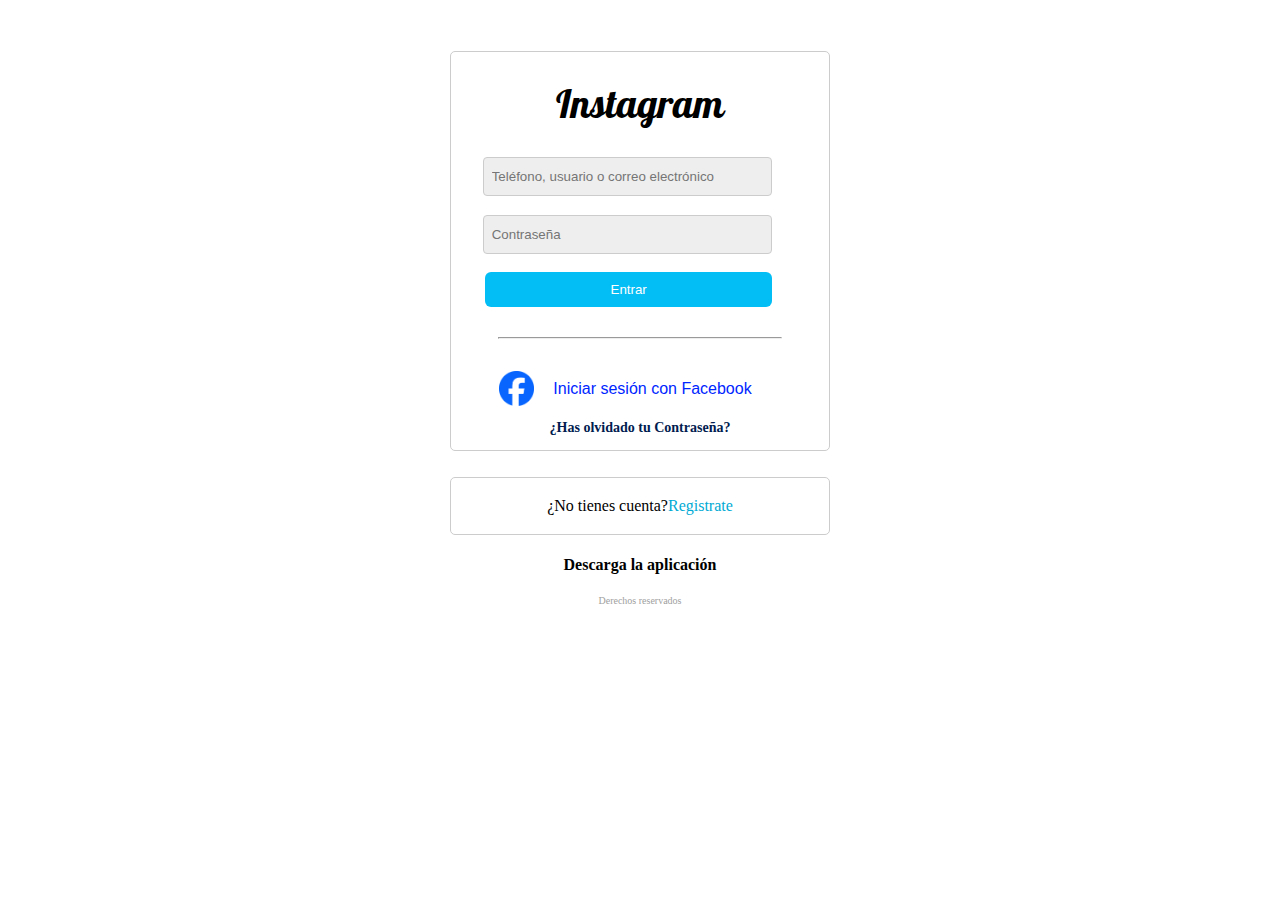
<file: index.html>
<!DOCTYPE html>
<html lang="en">

<head>
    <meta charset="UTF-8">
    <meta name="viewport" content="width=device-width, initial-scale=1.0">
    <link rel="Stylesheet" href="styles.css">
    <link rel="preconnect" href="https://fonts.googleapis.com">
    <link rel="preconnect" href="https://fonts.gstatic.com" crossorigin>
    <link href="https://fonts.googleapis.com/css2?family=Pattaya&display=swap" rel="stylesheet">
    <title>Document</title>
</head>

<body>
    <div>
        <form class="formu">
            <h1>Instagram</h1>
            <input type="text" placeholder="Teléfono, usuario o correo electrónico"><br>
            <input type="password" placeholder="Contraseña"><br>
            <div id="divbotentrar">
                <input type="submit" value="Entrar" id="bot_entrar">
            </div>
            <div>
                <hr>
            </div>
            <input type="submit" value="Iniciar sesión con Facebook" id="bot_inface"><br>
            <a href="https://yannklever.github.io\instagram_inicio\recuperacion">
                <h3>¿Has olvidado tu Contraseña?</h3>
            </a>
        </form>
        <form class="formufin">
            <label>¿No tienes cuenta?</label><a href="https://yannklever.github.io\instagram_inicio\registro">Registrate
            </a>
        </form>
        <div>
            <h4>Descarga la aplicación</h4>
        </div>
    </div>
</body>
<footer>
    Derechos reservados
</footer>
</html>
</file>
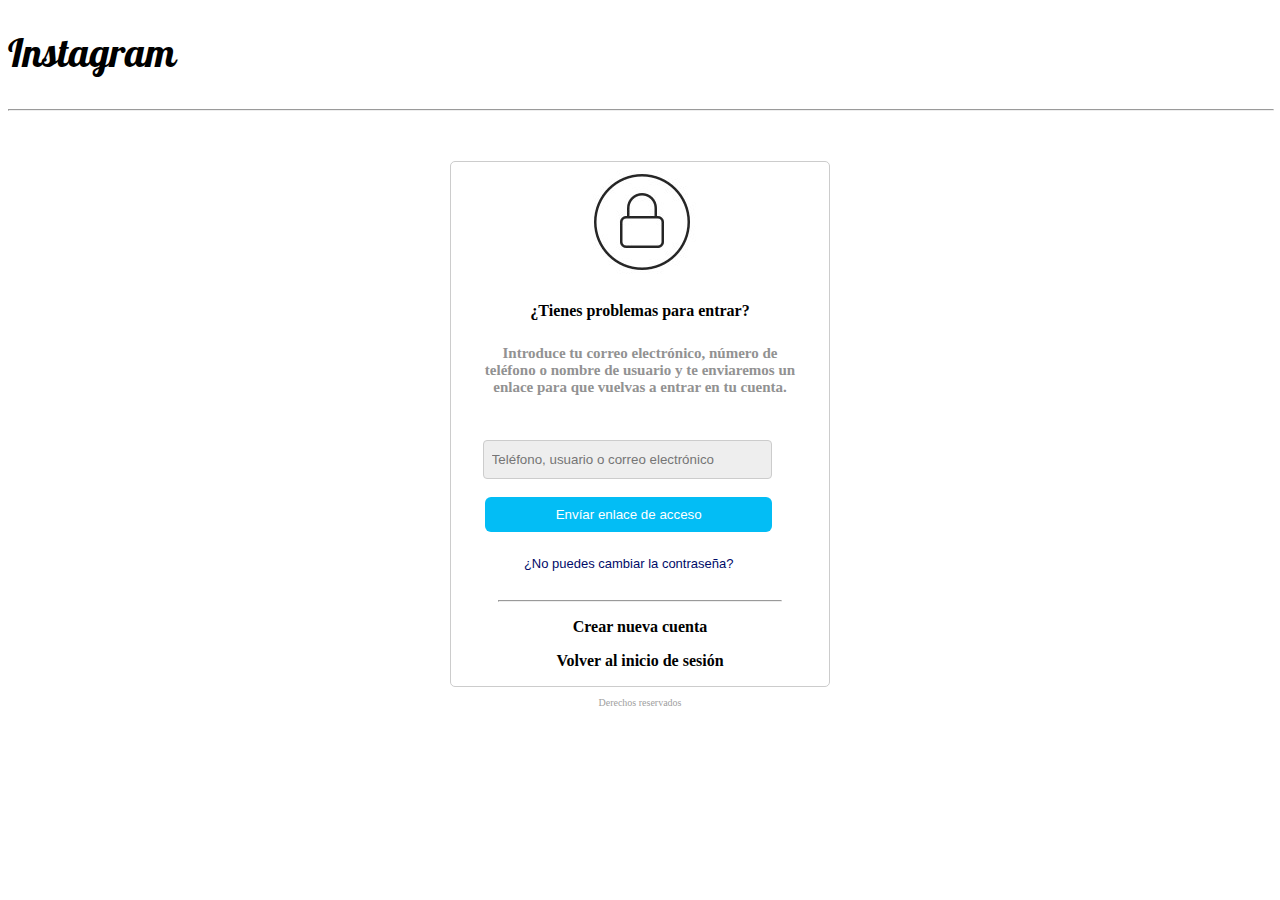
<file: recuperacion/index.html>
<!DOCTYPE html>
<html lang="en">

<head>
    <meta charset="UTF-8">
    <meta name="viewport" content="width=device-width, initial-scale=1.0">
    <link rel="Stylesheet" href="styles.css">
    <link rel="preconnect" href="https://fonts.googleapis.com">
    <link rel="preconnect" href="https://fonts.gstatic.com" crossorigin>
    <link href="https://fonts.googleapis.com/css2?family=Pattaya&display=swap" rel="stylesheet">
    <title>Document</title>
</head>

<body>
    <h1>Instagram</h1>
    <hr id="hr_top">
    <div>
        <form class="formu">
            <div>
                <img src="candado.jpg"><br>
                <label>
                    <h4>¿Tienes problemas para entrar?</h4>
                </label>
                <label>
                    <h5>Introduce tu correo electrónico, número de teléfono o nombre de usuario y te enviaremos un
                        enlace para que vuelvas a entrar en tu cuenta.</h5>
                </label>
            </div>
            <input type="text" placeholder="Teléfono, usuario o correo electrónico"><br>
            <div id="divbotenlac">
                <input type="submit" value="Envíar enlace de acceso" id="bot_enlacacc">
                <input type="submit" value="¿No puedes cambiar la contraseña?" id="bot_camcon"><br>
            </div>
            <div>
                <hr>
            </div>
            <div id="crearnuev">
                <a href="https://yannklever.github.io\instagram_inicio\registro" ><h3>Crear nueva cuenta</h3></a>
            </div>
            <div id="volverinic">
                <a href="https://yannklever.github.io\instagram_inicio"><h3>Volver al inicio de sesión</h3></a>
            </div>
        </form>
    </div>
</body>
<footer>
    Derechos reservados
</footer>
</html>
</file>
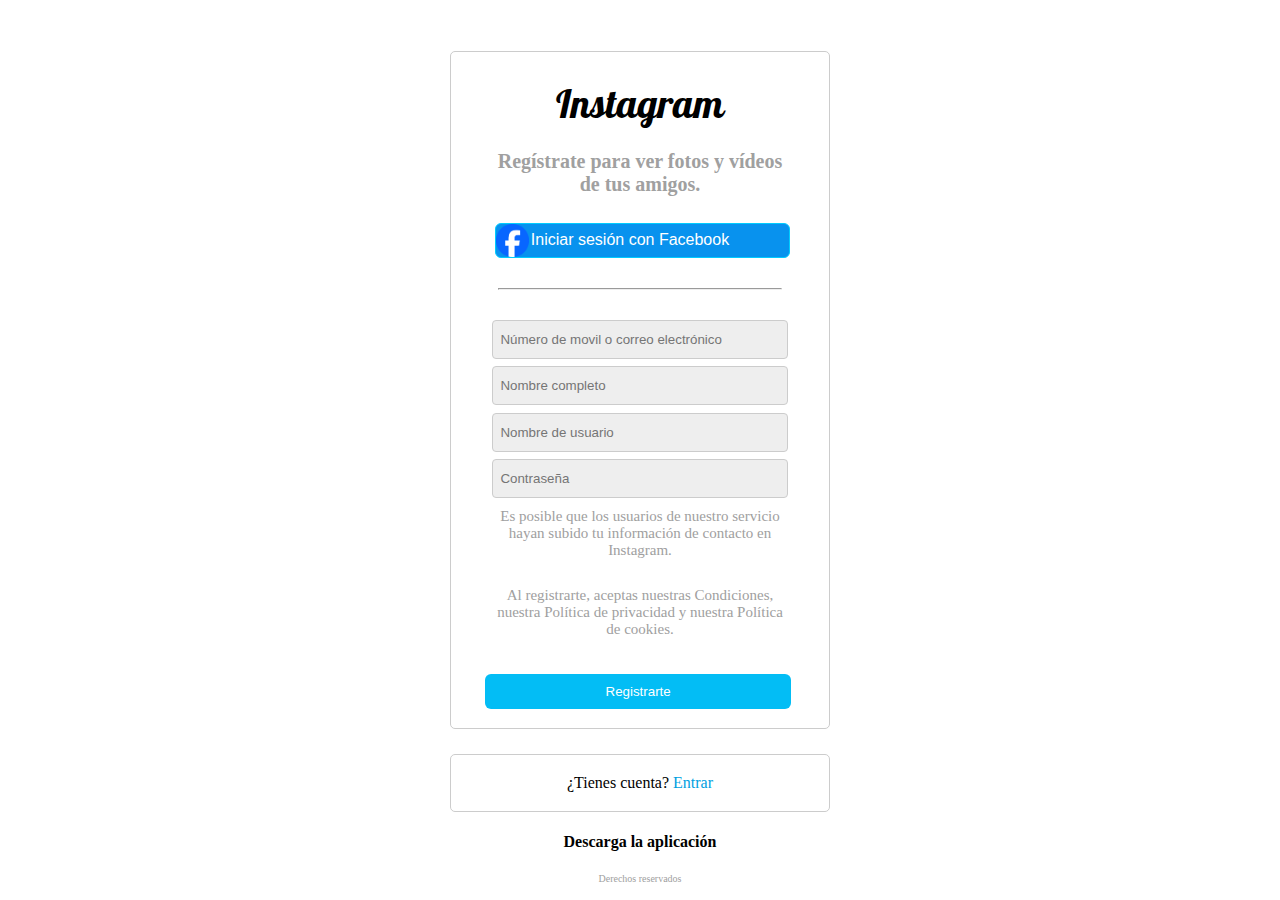
<file: registro/index.html>
<!DOCTYPE html>
<html lang="en">

<head>
    <meta charset="UTF-8">
    <meta name="viewport" content="width=device-width, initial-scale=1.0">
    <link rel="Stylesheet" href="styles.css">
    <link rel="preconnect" href="https://fonts.googleapis.com">
    <link rel="preconnect" href="https://fonts.gstatic.com" crossorigin>
    <link href="https://fonts.googleapis.com/css2?family=Pattaya&display=swap" rel="stylesheet">
    <title>Document</title>
</head>

<body>
    <div>
        <form class="formu">
            <h1>Instagram</h1>
            <h2>Regístrate para ver fotos y vídeos de tus amigos.</h2>
            <input type="submit" value="Iniciar sesión con Facebook" id="bot_inface"><br>
            <div>
                <hr>
            </div>
            <input type="text" placeholder="Número de movil o correo electrónico"><br>
            <input type="text" placeholder="Nombre completo"><br>
            <input type="text" placeholder="Nombre de usuario"><br>
            <input type="password" placeholder="Contraseña"><br>
            <label>
                <h3>Es posible que los usuarios de nuestro servicio hayan subido tu información de contacto en
                    Instagram.</h3>
            </label><br>
            <label>
                <h3>Al registrarte, aceptas nuestras Condiciones, nuestra Política de privacidad y nuestra Política de
                    cookies.</h3>
            </label><br>
            <div id="divbotregis">
                <input type="submit" value="Registrarte" id="bot_regis">
            </div>
        </form>
        <form class="formufin">
            <label>¿Tienes cuenta?</label>
            <a href="https://yannklever.github.io\instagram_inicio">Entrar</a>
        </form>
    </div>
    <div>
        <div>
            <h4>Descarga la aplicación</h4>
        </div>
    </div>
</body>
<footer>
    Derechos reservados
</footer>
</html>
</file>
<file: styles.css>
h1{
    text-align: center;
    font-family: "Pattaya", sans-serif;
    font-weight: 400;
    font-size: 40px;
    font-style: normal;
    margin-bottom: 5px ;
}
h3{
    text-align: center;
    font-size: 14px;
    color: rgb(1, 28, 80);
}
h4{
    text-align: center;
    font-size: medium;
}
hr{ 
    width: 75%;
    margin-top: 8%;
    margin-bottom: 6%;
}
footer{
    text-align: center;
    font-size: 10px;
    color: #a0a0a0;
    margin-left: 10%;
    margin-right: 10%;
    margin-top: 10px;
    margin-bottom: 0%;
}
a{
    text-decoration: none;
    color: rgb(0, 170, 212);
}
.formu{
    text-align: center;
    margin-top: 4%;
    margin-left: 35%;
    margin-right: 35%;
    border: 1px solid #ccc;
    border-radius: 5px;
}
.formufin{
    text-align: center;
    margin-top: 2%;
    margin-left: 35%;
    margin-right: 35%;
    padding: 1.5% 0%;
    border: 1px solid #ccc;
    border-radius: 5px;
}
input[type="text"],input[type="password"]{
    width: 69%;
    height: 27px;
    padding-left: 2%;
    padding-right: 5%;
    padding-top: 5px;
    padding-bottom: 5px;
    margin-top: 5%;
    margin-left: 0px;
    margin-right: 25px;
    border: 1px solid #ccc;
    border-radius: 4px;
    background-color: #eeeeee;
}
#divbotentrar{
    text-align: center;
    margin-left: 9%;
    margin-right: 0%;
    margin-top: 2%;
    margin-bottom: 5%;
    width: 76%;;
}
#bot_entrar{
    background-color: rgb(3, 189, 245);
    color: white;
    padding: 5px;
    border-radius: 6px;
    width: 100%;
    height: 35px;
    border: none;
    margin-top: 10px;
}
#bot_inface{
    background-color: white;
    color: rgb(0, 38, 255);
    font-size: 16px;
    margin-left: 20px;
    margin-top: 10px;
    padding: 5px;
    width: 80%;
    height: 35px;
    border: none;
    background-image: url("icon_face.png");
    background-repeat: no-repeat;
    background-size: contain;
    background-position: left;
    padding-left: 10px;
}
.column {
    width: 100%;
  } 
  @media (min-width: 600px) {
    .column {
      width: 50%;
    }
  }
</file>
<file: recuperacion/styles.css>
h1{
    text-align: left;
    font-family: "Pattaya", sans-serif;
    font-weight: 400;
    font-size: 40px;
    font-style: normal;
}
h3{
    text-align: center;
    font-size: medium;
    color: black;
}
h4{
    text-align: center;
    font-size: medium;
}
h5{
    text-align: center;
    font-size: 15px;
    color: #929292;
    padding-left: 8%;
    padding-right: 8%;
}
hr{
    width: 75%;
    margin-top: 0%;
    margin-bottom: 4%;
}
footer{
    text-align: center;
    font-size: 10px;
    color: #a0a0a0;
    margin-left: 10%;
    margin-right: 10%;
    margin-top: 10px;
    margin-bottom: 0%;
}
a{
    text-decoration: none;
}
#hr_top{
    margin-top: 0%;
    width: 100%;
}
.formu{
    text-align: center;
    margin-top: 4%;
    margin-left: 35%;
    margin-right: 35%;
    border: 1px solid #ccc;
    border-radius: 5px;
}
input[type="text"]{
    width: 69%;
    height: 27px;
    padding-left: 2%;
    padding-right: 5%;
    padding-top: 5px;
    padding-bottom: 5px;
    margin-top: 5%;
    margin-left: 0px;
    margin-right: 25px;
    border: 1px solid #ccc;
    border-radius: 4px;
    background-color: #eeeeee;
}
#divbotenlac{
    text-align: center;
    margin-left: 9%;
    margin-right: 0%;
    margin-top: 2%;
    margin-bottom: 5%;
    width: 76%;;
}
#bot_enlacacc{
    background-color: rgb(3, 189, 245);
    color: white;
    padding: 5px;
    border-radius: 6px;
    width: 100%;
    height: 35px;
    border: none;
    margin-top: 10px;
    margin-bottom: 5%;
}
#bot_camcon{
    background-color: white;
    color: rgb(0, 11, 105);
    padding: 5px;
    width: 100%;
    height: 35px;
    border: none;
    font-size: small; 
    margin-bottom: 0%;
}
#bot_registr{
    background-color: white;
    color: rgb(4, 160, 199);
    font-size: 14px;
    border: none;
}
#crearnuev{
    color: black;
    margin-bottom: 15px;
}
#volverinic{
    color: black;
    margin-bottom: 15px;
}
.column {
    width: 100%;
  } 
  @media (min-width: 600px) {
    .column {
      width: 50%;
    }
  }
</file>
<file: registro/styles.css>
h1{
    text-align: center;
    font-family: "Pattaya", sans-serif;
    font-weight: 400;
    font-size: 40px;
    font-style: normal;
    margin-bottom: 5px ;
}
h2{
    text-align: center;
    font-size: 20px;
    color: #a0a0a0;
    margin-left: 10%;
    margin-right: 10%;
}
h3{
    text-align: center;
    font-weight: 200;
    font-size: 15px;
    color: #a0a0a0;
    margin-left: 10%;
    margin-right: 10%;
    margin-top: 10px;
    margin-bottom: 0%;
}
h4{
    text-align: center;
    font-size: medium;
}
hr{
    width: 75%;
    margin-top: 8%;
    margin-bottom: 6%;
}
footer{
    text-align: center;
    font-size: 10px;
    color: #a0a0a0;
    margin-left: 10%;
    margin-right: 10%;
    margin-top: 10px;
    margin-bottom: 0%;
}
a{
    text-decoration: none;
    color: rgb(0, 160, 223);
}
.formu{
    text-align: center;
    margin-top: 4%;
    margin-left: 35%;
    margin-right: 35%;
    border: 1px solid #ccc;
    border-radius: 5px;
}
.formufin{
    text-align: center;
    margin-top: 2%;
    margin-left: 35%;
    margin-right: 35%;
    padding: 1.5% 0%;
    border: 1px solid #ccc;
    border-radius: 5px;
}
input[type="text"],input[type="password"]{
    width: 71%;
    height: 27px;
    padding-left: 2%;
    padding-right: 5%;
    padding-top: 5px;
    padding-bottom: 5px;
    margin-top: 2%;
    margin-left: 25px;
    margin-right: 25px;
    border: 1px solid #ccc;
    border-radius: 4px;
    background-color: #eeeeee;
}
#divbotregis{
    text-align: center;
    margin-left: 9%;
    margin-right: 0%;
    margin-top: 2%;
    margin-bottom: 5%;
    width: 81%;;
}
#bot_regis{
    background-color: rgb(3, 189, 245);
    color: white;
    padding: 5px;
    border-radius: 6px;
    width: 100%;
    height: 35px;
    border: none;
    margin-top: 10px;0
}
#bot_inface{
    background-color: rgb(8, 146, 238);
    color: rgb(255, 255, 255);
    font-size: 16px;
    margin-left: 5px;
    margin-top: 10px;
    padding: 5px 35px;
    padding-left: 20px;
    width: 78%;
    height: 35px;
    border: 1px solid rgb(0, 204, 255);
    border-radius: 6px;
    background-image: url("icon_face.png");
    background-repeat: no-repeat;
    background-size: contain;
    background-position: left;
    padding-left: 10px;
}
.column {
    width: 100%;
  } 
  @media (min-width: 600px) {
    .column {
      width: 50%;
    }
  }
</file>
